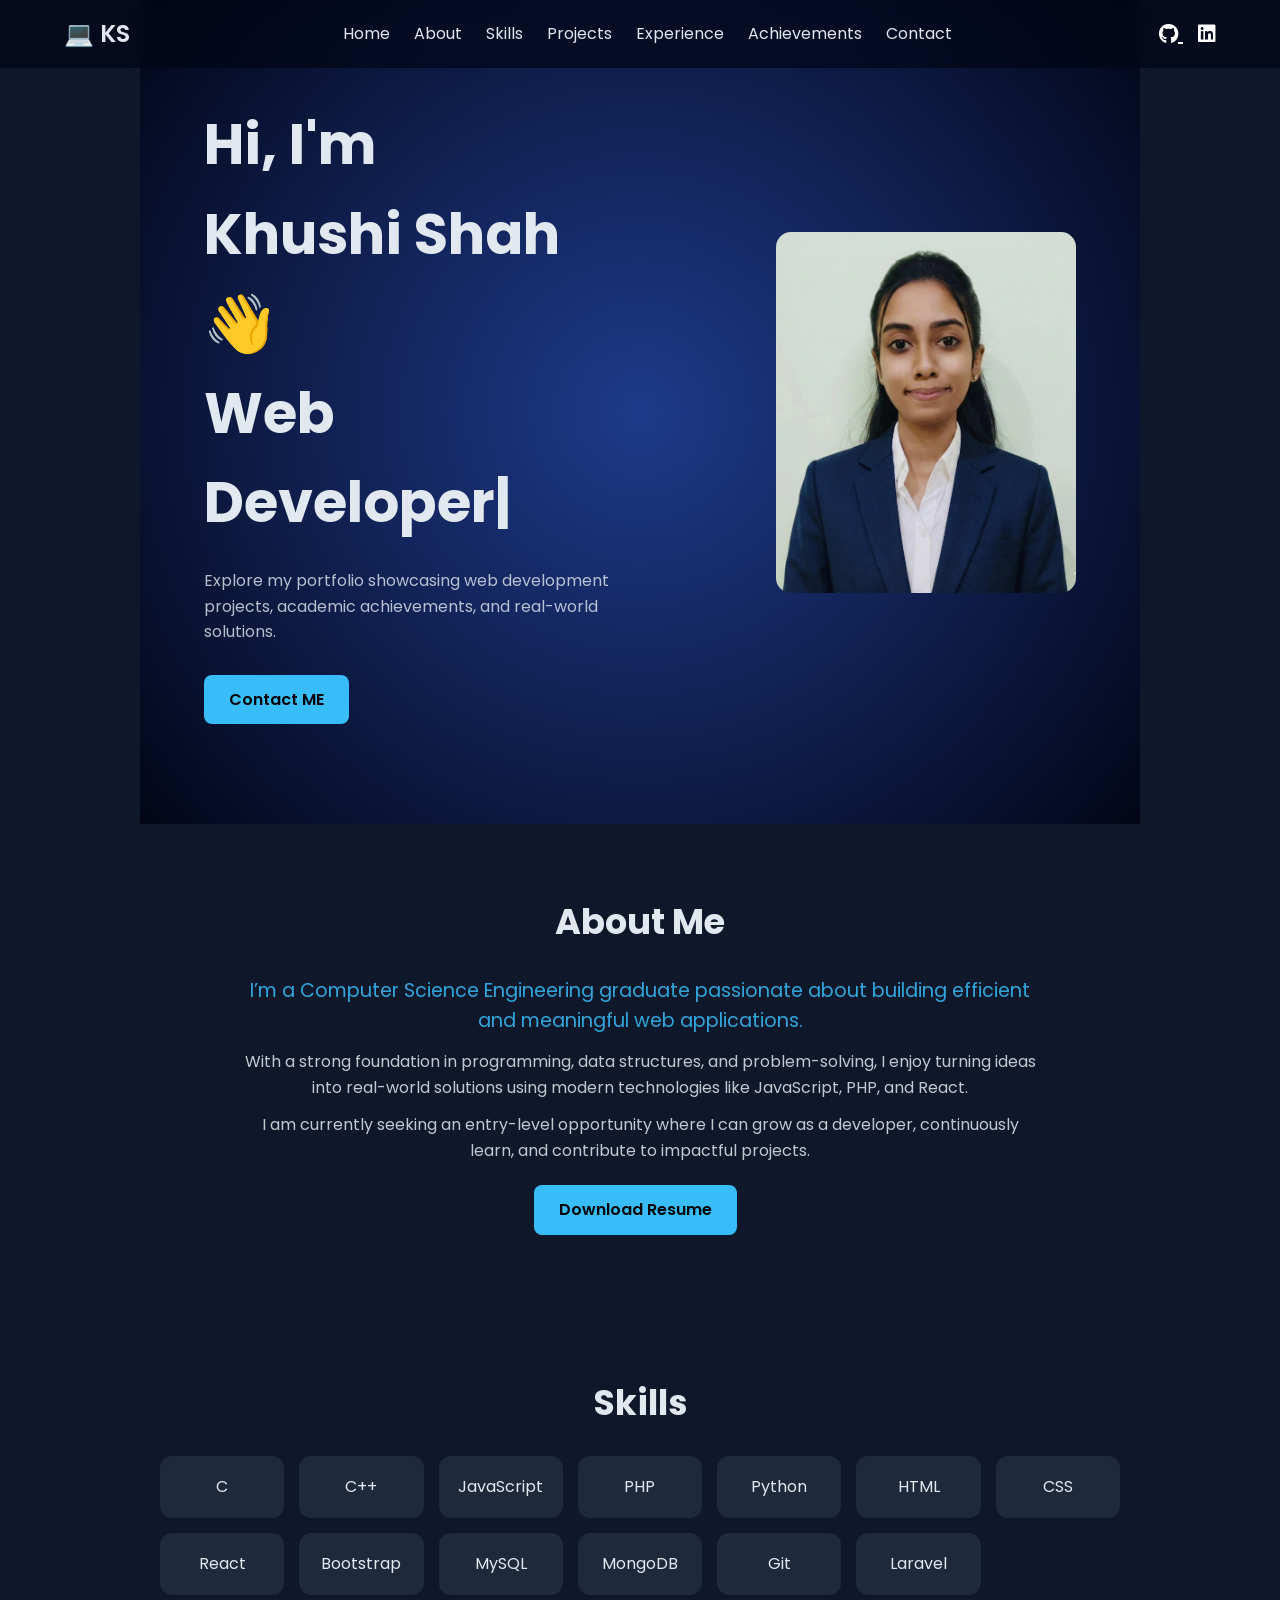
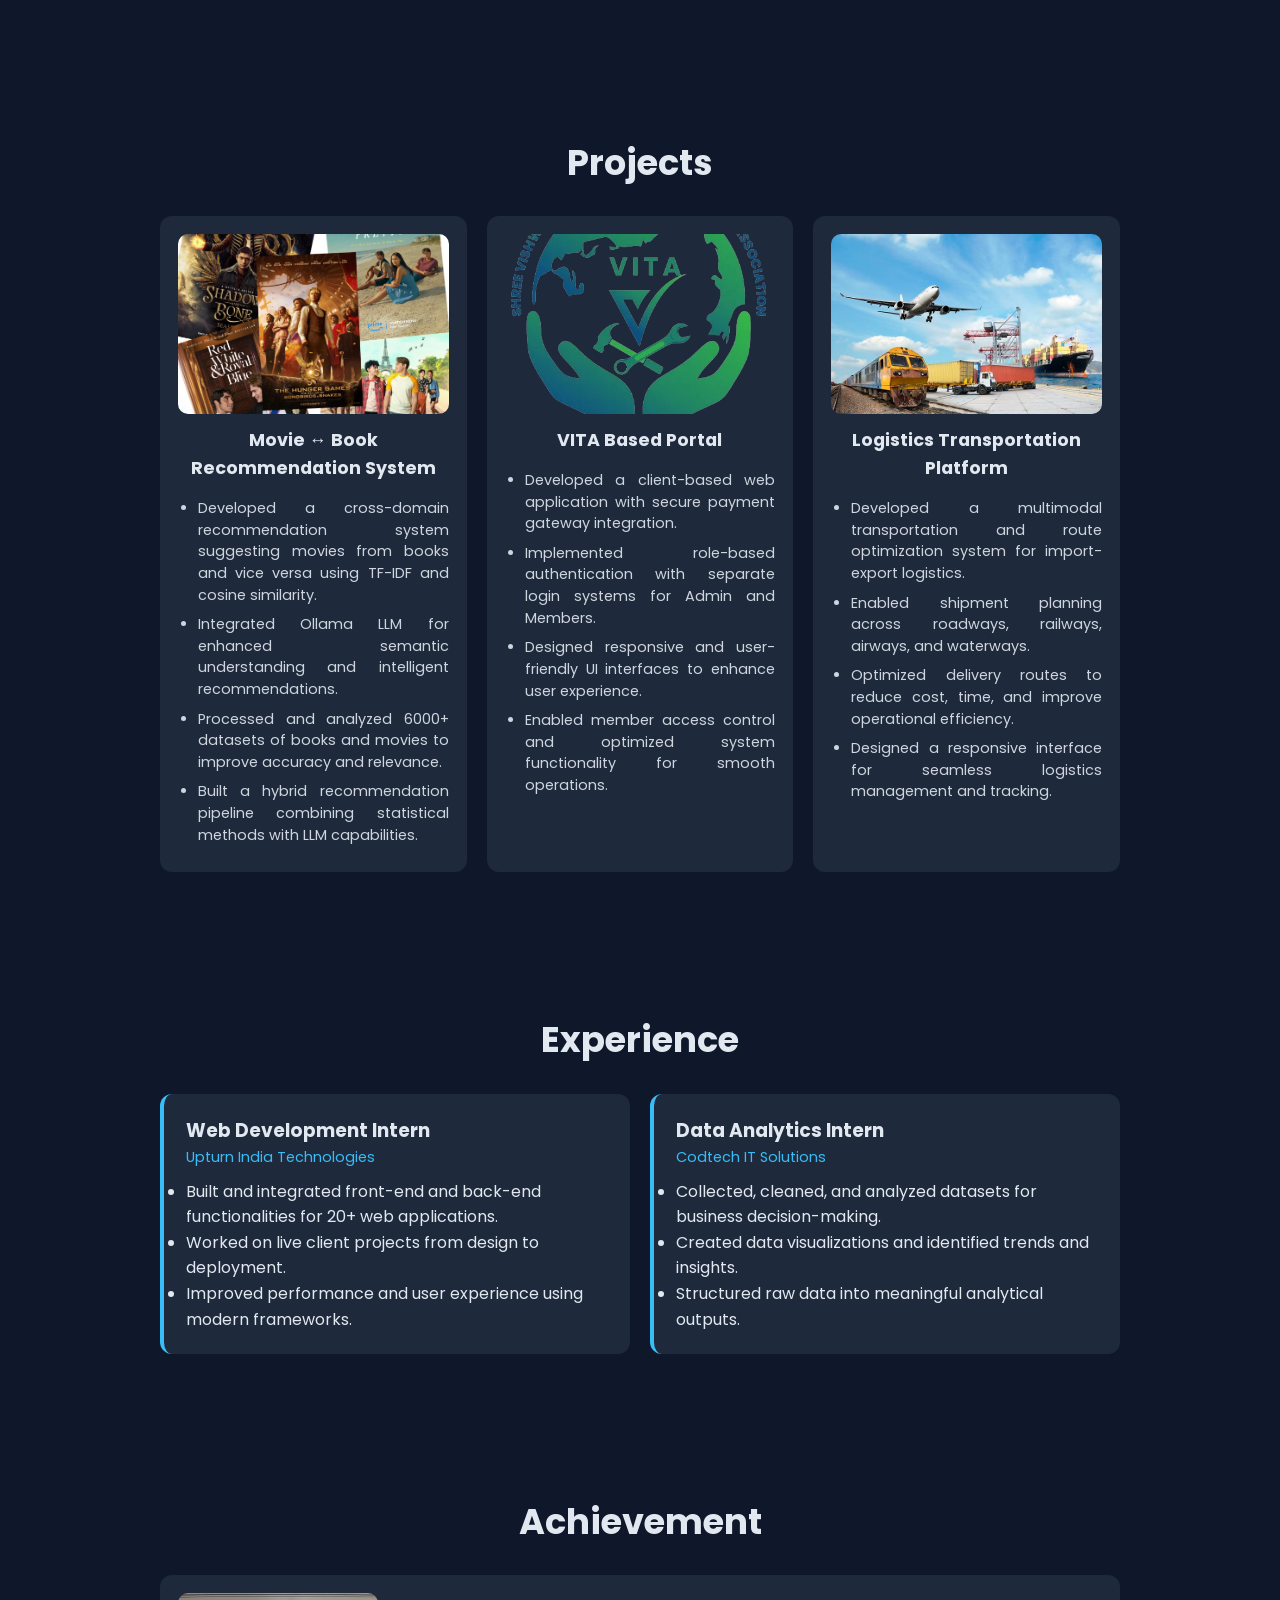
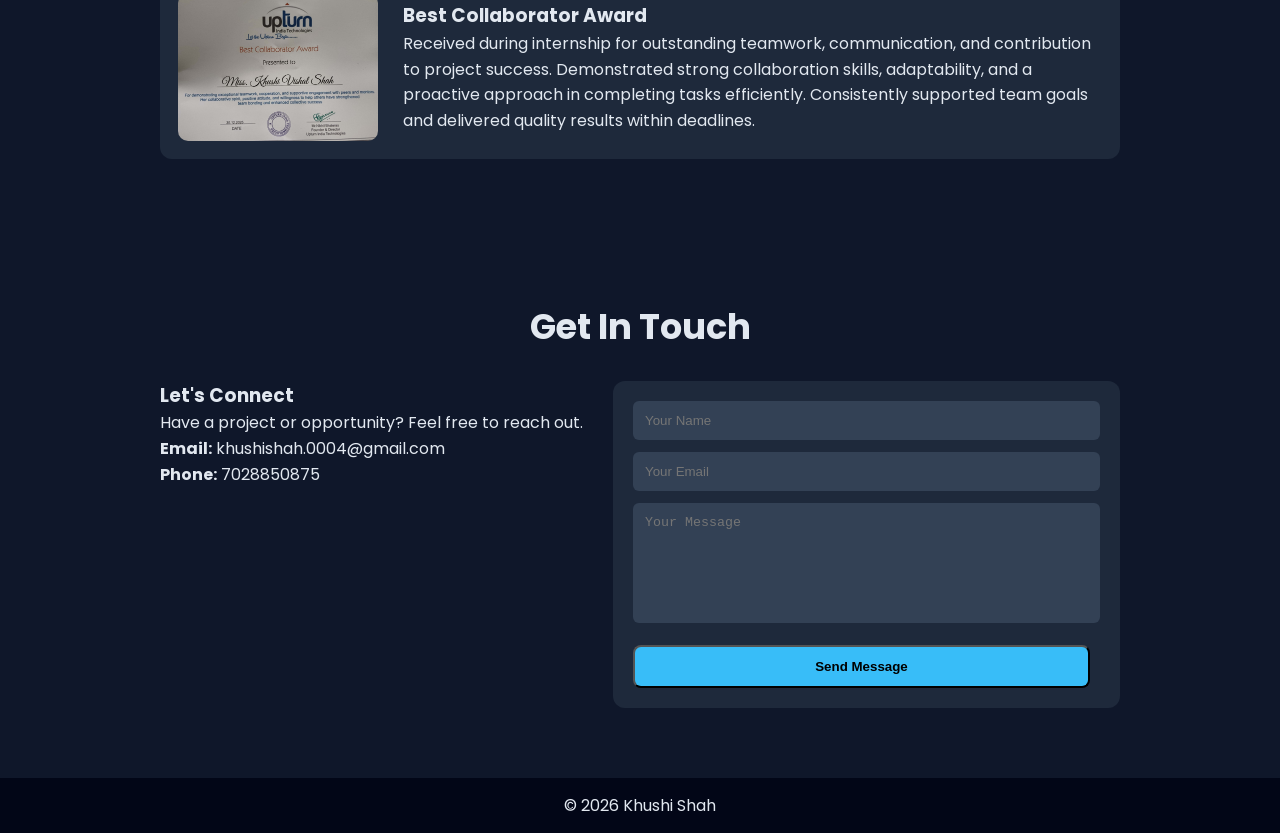
<file: index.html>
<!DOCTYPE html>
<html lang="en">
<head>
<meta charset="UTF-8">
<meta name="viewport" content="width=device-width, initial-scale=1.0">
<title>Khushi Shah | Web Developer</title>

<link rel="stylesheet" href="style.css">
<link href="https://fonts.googleapis.com/css2?family=Poppins:wght@300;400;600&display=swap" rel="stylesheet">
<link href="https://unpkg.com/aos@2.3.4/dist/aos.css" rel="stylesheet">
</head>

<body>

<!-- <button class="toggle" onclick="toggleTheme()">🌙</button> -->

<!-- NAVBAR -->
<header class="navbar">
        <link rel="stylesheet" href="https://cdnjs.cloudflare.com/ajax/libs/font-awesome/6.5.0/css/all.min.css">
    <div class="logo">💻 KS</div>

    <nav>
        <a href="#hero">Home</a>
        <a href="#about">About</a>
        <a href="#skills">Skills</a>
        <a href="#projects">Projects</a>
        <a href="#experience">Experience</a>
        <a href="#achievements">Achievements</a>
        <a href="#contact">Contact</a>
    </nav>

    <!-- SOCIAL ICONS -->
    <div class="social-icons">
        <a href="https://github.com/khushi010711" target="_blank">
            <i class="fab fa-github"></i>
        </a>

        <a href="https://www.linkedin.com/in/khushi-shah-011107k/" target="_blank">
            <i class="fab fa-linkedin"></i>
        </a>
    </div>
</header>

<!-- HERO -->
<section id="hero" class="hero">
    <div class="hero-left" data-aos="fade-right">
       <h1>
  <span class="intro">Hi, I'm</span><br>
  <span class="name">Khushi Shah 👋</span><br>
  <span id="typing"></span>
</h1>
        <p>
            Explore my portfolio showcasing web development projects,
            academic achievements, and real-world solutions.
        </p>
        <a href="#contact" class="btn">Contact ME</a>
        <br>
        <!-- <a href="resume.pdf" class="btn" download>Download Resume</a> -->
    </div>

    <div class="hero-right" data-aos="fade-left">
        <img src="khushi_shah1.jpeg" alt="Profile">
    </div>
</section>

<!-- ABOUT -->
<section id="about" class="about">
    <div class="about-container">

        <h2>About Me</h2>

        <p class="about-intro">
            I’m a Computer Science Engineering graduate passionate about building 
            efficient and meaningful web applications.
        </p>

        <p>
            With a strong foundation in programming, data structures, and problem-solving, 
            I enjoy turning ideas into real-world solutions using modern technologies 
            like JavaScript, PHP, and React.
        </p>

        <p>
            I am currently seeking an entry-level opportunity where I can grow as a 
            developer, continuously learn, and contribute to impactful projects.
        </p>

        <a href="Khushi_resume.pdf" download class="btn">Download Resume</a>

    </div>
</section>

<section id="skills">
<h2>Skills</h2>

<div class="skills-container">

    <div class="skill-card">C</div>
    <div class="skill-card">C++</div>
    <div class="skill-card">JavaScript</div>
    <div class="skill-card">PHP</div>
     <div class="skill-card">Python</div>

    <div class="skill-card">HTML</div>
    <div class="skill-card">CSS</div>
    <div class="skill-card">React</div>
    <div class="skill-card">Bootstrap</div>

    <div class="skill-card">MySQL</div>
    <div class="skill-card">MongoDB</div>
    <div class="skill-card">Git</div>
    <div class="skill-card">Laravel</div>

</div>
</section>

<!-- PROJECTS -->
<section id="projects">
<h2>Projects</h2>

<div class="project-container">

    <div class="card">
       <img src="project1.jpg" alt="Project">
        <h3>Movie ↔ Book Recommendation System</h3>

        <ul>
            <li>Developed a cross-domain recommendation system suggesting movies from books and vice versa using TF-IDF and cosine similarity.</li>
            <li>Integrated Ollama LLM for enhanced semantic understanding and intelligent recommendations.</li>
            <li>Processed and analyzed 6000+ datasets of books and movies to improve accuracy and relevance.</li>
            <li>Built a hybrid recommendation pipeline combining statistical methods with LLM capabilities.</li>
        </ul>

    </div>

    <div class="card">
       <img src="project2.webp" alt="Project">
        <h3>VITA Based Portal</h3>

        <ul>
            <li>Developed a client-based web application with secure payment gateway integration.</li>
            <li>Implemented role-based authentication with separate login systems for Admin and Members.</li>
            <li>Designed responsive and user-friendly UI interfaces to enhance user experience.</li>
            <li>Enabled member access control and optimized system functionality for smooth operations.</li>
        </ul>

    </div>

    <div class="card">
       <img src="project3.jpg" alt="Project">
        <h3>Logistics Transportation Platform</h3>

        <ul>
            <li>Developed a multimodal transportation and route optimization system for import-export logistics.</li>
            <li>Enabled shipment planning across roadways, railways, airways, and waterways.</li>
            <li>Optimized delivery routes to reduce cost, time, and improve operational efficiency.</li>
            <li>Designed a responsive interface for seamless logistics management and tracking.</li>
        </ul>

    </div>

</div>
</section>
<section id="experience" class="experience-section">
<h2>Experience</h2>

<div class="experience-container">

    <div class="experience-card">
        <h3>Web Development Intern</h3>
        <span class="company">Upturn India Technologies</span>

        <ul>
            <li>Built and integrated front-end and back-end functionalities for 20+ web applications.</li>
            <li>Worked on live client projects from design to deployment.</li>
            <li>Improved performance and user experience using modern frameworks.</li>
        </ul>
    </div>

    <div class="experience-card">
        <h3>Data Analytics Intern</h3>
        <span class="company">Codtech IT Solutions</span>

        <ul>
            <li>Collected, cleaned, and analyzed datasets for business decision-making.</li>
            <li>Created data visualizations and identified trends and insights.</li>
            <li>Structured raw data into meaningful analytical outputs.</li>
        </ul>
    </div>

</div>
</section>

    <section id="achievements" class="achievements-section">
<h2>Achievement</h2>

<div class="achievements-container">

    <div class="achievement-card">
        <img src="certificate.jpeg" alt="Best Collaborator Award">

        <div class="achievement-content">
            <h3>Best Collaborator Award</h3>
            <p>
                Received during internship for outstanding teamwork, communication, and contribution to project success. Demonstrated strong collaboration skills, adaptability, and a proactive approach in completing tasks efficiently. Consistently supported team goals and delivered quality results within deadlines.
            </p>
        </div>
    </div>

</div>
</section>
    
<!-- CONTACT -->
<section id="contact" class="contact">
<h2>Get In Touch</h2>

<div class="contact-container">

    <!-- LEFT INFO -->
    <div class="contact-info">
        <h3>Let's Connect</h3>
        <p>Have a project or opportunity? Feel free to reach out.</p>

        <p><strong>Email:</strong> khushishah.0004@gmail.com</p>
        <p><strong>Phone:</strong> 7028850875</p>
    </div>

    <!-- RIGHT FORM -->
    <form action="contact.php" method="POST" class="contact-form">
        <input type="text" name="name" placeholder="Your Name" required>
        <input type="email" name="email" placeholder="Your Email" required>
        <textarea name="message" placeholder="Your Message" required></textarea>
        <button type="submit" class="btn">Send Message</button>
    </form>

</div>
</section>

<footer>
<p>© 2026 Khushi Shah</p>
</footer>

<script src="https://unpkg.com/aos@2.3.4/dist/aos.js"></script>
<script src="script.js"></script>


</body>
</html>
</file>
<file: style.css>
/* RESET */
*{
margin:0;
padding:0;
box-sizing:border-box;
scroll-behavior:smooth;
}

html, body{
overflow-x:hidden;
}

body{
font-family:'Poppins',sans-serif;
background:#0f172a;
color:#e2e8f0;
line-height:1.6;
}

/* GLOBAL */
section{
padding:70px 20px;   /* 🔥 reduced spacing */
max-width:1000px;
margin:auto;
}

section h2{
text-align:center;
font-size:2.2rem;
margin-bottom:25px;
}

/* NAVBAR */
.navbar{
display:flex;
justify-content:space-between;
align-items:center;
padding:15px 5%;
position:fixed;
width:100%;
top:0;
background:rgba(2,6,23,0.7);
backdrop-filter:blur(10px);
z-index:1000;
}

.logo{
font-size:1.5rem;
font-weight:600;
}

.navbar nav a{
margin-left:20px;
color:#e2e8f0;
text-decoration:none;
transition:0.3s;
}

.navbar nav a:hover{
color:#38bdf8;
}

/* SOCIAL ICONS */
.social-icons a {
    color: white;
    font-size: 20px;
    margin-left: 15px;
    transition: 0.3s;
}

.social-icons a:hover {
    color: #38bdf8; /* light blue hover */
}

/* HERO */
.hero{
display:flex;
align-items:center;
justify-content:space-between;
min-height:90vh;
padding:100px 5%;
background: radial-gradient(circle at center, #1e3a8a, #020617);
}

.hero-left{
max-width:50%;
}

.hero-left h1{
font-size:3.5rem;
margin-bottom:20px;
}

.hero-left p{
margin-bottom:20px;
opacity:0.8;
}

.hero-right img{
width:300px;
border-radius:15px;
}

/* BUTTON */
.btn{
display:inline-block;
margin:10px 10px 0 0;
padding:12px 25px;
background:#38bdf8;
color:black;
border-radius:8px;
text-decoration:none;
font-weight:600;
transition:0.3s;
}

.btn:hover{
background:white;
}

/* PROJECT GRID */
.project-container{
display:grid;
grid-template-columns:repeat(auto-fit, minmax(250px, 1fr));
gap:20px;
}

/* CARD */
.card{
background:#1e293b;
border-radius:12px;
padding:18px;
min-height:360px;

display:flex;
flex-direction:column;
text-align:center;

transition:all 0.4s ease;
position:relative;
overflow:hidden;
}

.card:hover{
transform:translateY(-10px) scale(1.02);
box-shadow:0 15px 35px rgba(56,189,248,0.35);
}

.card::before{
content:"";
position:absolute;
top:0;
left:-100%;
width:100%;
height:100%;
background:linear-gradient(120deg, transparent, rgba(56,189,248,0.3), transparent);
transition:0.6s;
}

.card:hover::before{
left:100%;
}

/* IMAGE */
.card img{
width:100%;
height:180px;
object-fit:cover;
border-radius:10px;
transition:transform 0.4s ease;
}

.card:hover img{
transform:scale(1.08);
}

/* TITLE */
.card h3{
margin:12px 0 6px;
font-size:1.1rem;
}

.card:hover h3{
color:#38bdf8;
}

/* LIST */
.card ul{
text-align:justify;
padding-left:20px;
margin-top:10px;
}

.card li{
font-size:0.9rem;
margin-bottom:8px;
line-height:1.5;
opacity:0.9;
}

/* SKILLS */
.skills-container{
display:grid;
grid-template-columns:repeat(auto-fit,minmax(120px,1fr));
gap:15px;
margin-top:20px;
}

.skill-card{
background:#1e293b;
padding:18px;
text-align:center;
border-radius:12px;
transition:0.3s;
cursor:pointer;
}

.skill-card:hover{
transform:translateY(-8px);
background:#38bdf8;
color:black;
box-shadow:0 10px 20px rgba(56,189,248,0.3);
}

/* ABOUT */
.about-container{
max-width:800px;
margin:auto;
text-align:center;
}

.about-intro{
font-size:1.2rem;
color:#38bdf8;
margin-bottom:15px;
}

.about p{
margin-bottom:12px;
opacity:0.85;
}

/* EXPERIENCE */
.experience-container{
display:grid;
grid-template-columns:repeat(auto-fit, minmax(300px,1fr));
gap:20px;
}

.experience-card{
background:#1e293b;
padding:22px;
border-radius:12px;
border-left:4px solid #38bdf8;
transition:0.3s;
}

.experience-card:hover{
transform:translateY(-8px);
box-shadow:0 10px 25px rgba(56,189,248,0.3);
}

.company{
color:#38bdf8;
font-size:0.9rem;
margin-bottom:10px;
display:block;
}

/* ACHIEVEMENTS */
.achievement-card{
display:flex;
gap:25px;
align-items:center;
background:#1e293b;
padding:18px;
border-radius:12px;
transition:0.3s;
}

.achievement-card:hover{
transform:translateY(-8px);
box-shadow:0 10px 25px rgba(56,189,248,0.3);
}

.achievement-card img{
width:200px;
border-radius:10px;
}

/* CONTACT */
.contact-container{
display:flex;
gap:30px;
}

.contact-form{
flex:1;
display:flex;
flex-direction:column;
gap:12px;
background:#1e293b;
padding:20px;
border-radius:12px;
}

.contact-form input,
.contact-form textarea{
padding:12px;
border:none;
border-radius:6px;
background:#334155;
color:white;
}

.contact-form textarea{
height:120px;
resize:none;
}

/* FOOTER */
footer{
text-align:center;
padding:15px;
background:#020617;
}

/* TYPING CURSOR */
#typing::after{
content:"|";
animation:blink 1s infinite;
}

@keyframes blink{
0%,100%{opacity:1;}
50%{opacity:0;}
}

/* ANIMATION */
@keyframes fadeUp{
from{
opacity:0;
transform:translateY(40px);
}
to{
opacity:1;
transform:translateY(0);
}
}

/* IMAGE FIX */
img{
max-width:100%;
display:block;
}

/* RESPONSIVE */
@media(max-width:768px){

.hero{
flex-direction:column;
text-align:center;
min-height:auto;
}

.hero-left{
max-width:100%;
}

.hero-right img{
margin-top:20px;
width:200px;
}

.contact-container{
flex-direction:column;
}

.achievement-card{
flex-direction:column;
text-align:center;
}

}
</file>
